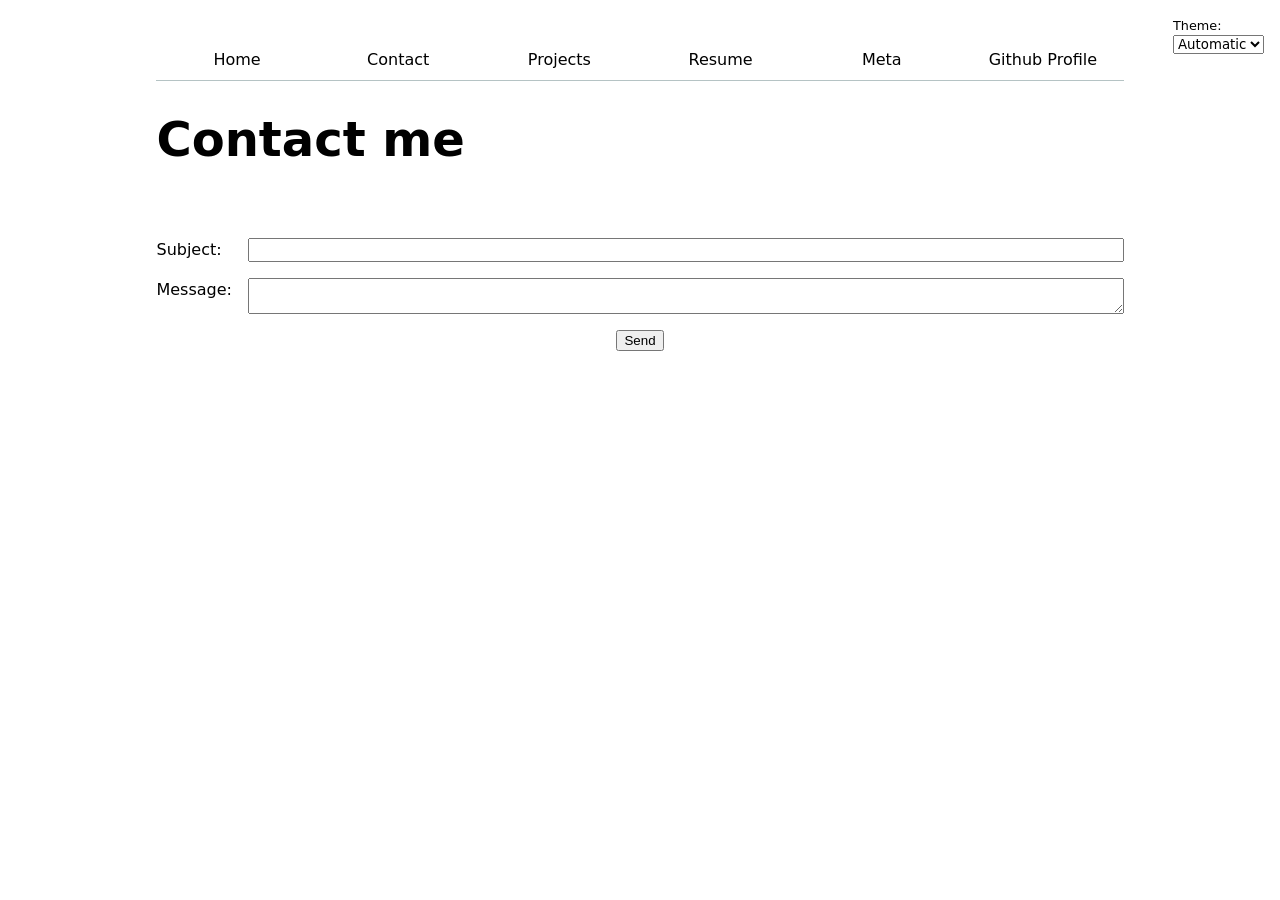
<file: contact/index.html>
<!DOCTYPE html>
<html lang="en">
<head>
    <meta charset="UTF-8">
    <meta name="viewport" content="width=device-width, initial-scale=1.0">
    <title>Contact</title>
    <link rel="stylesheet" href="../style.css">
</head>
<body>
    <h1> Contact me</h1>
    <form action="mailto:jppolizzi@ucsd.edu" method="GET">
        <br>
        <label>Subject:<input name="subject"></label>
        <label>Message:<textarea name="body"></textarea></label>

        <button type="submit">Send</button>
    </form>
<script type="module" src="../global.js"></script>
</body>
</html>
</file>
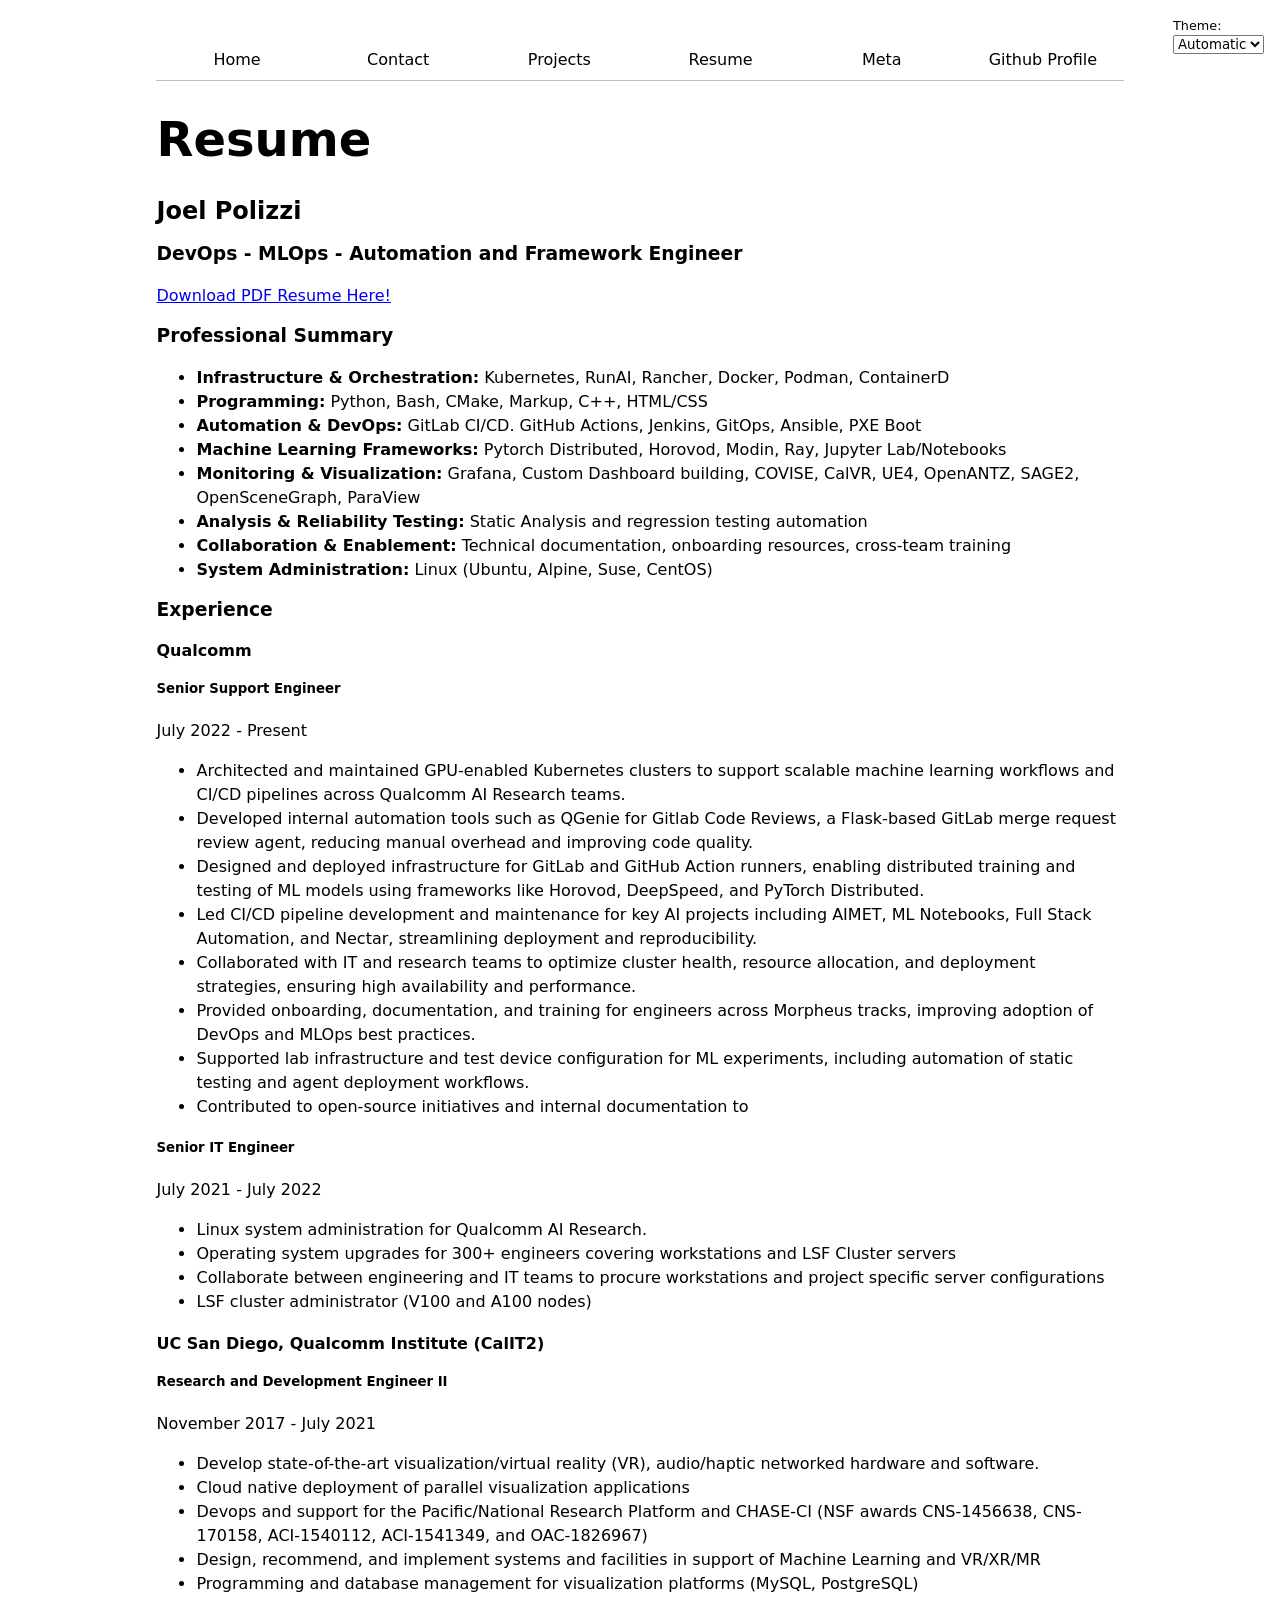
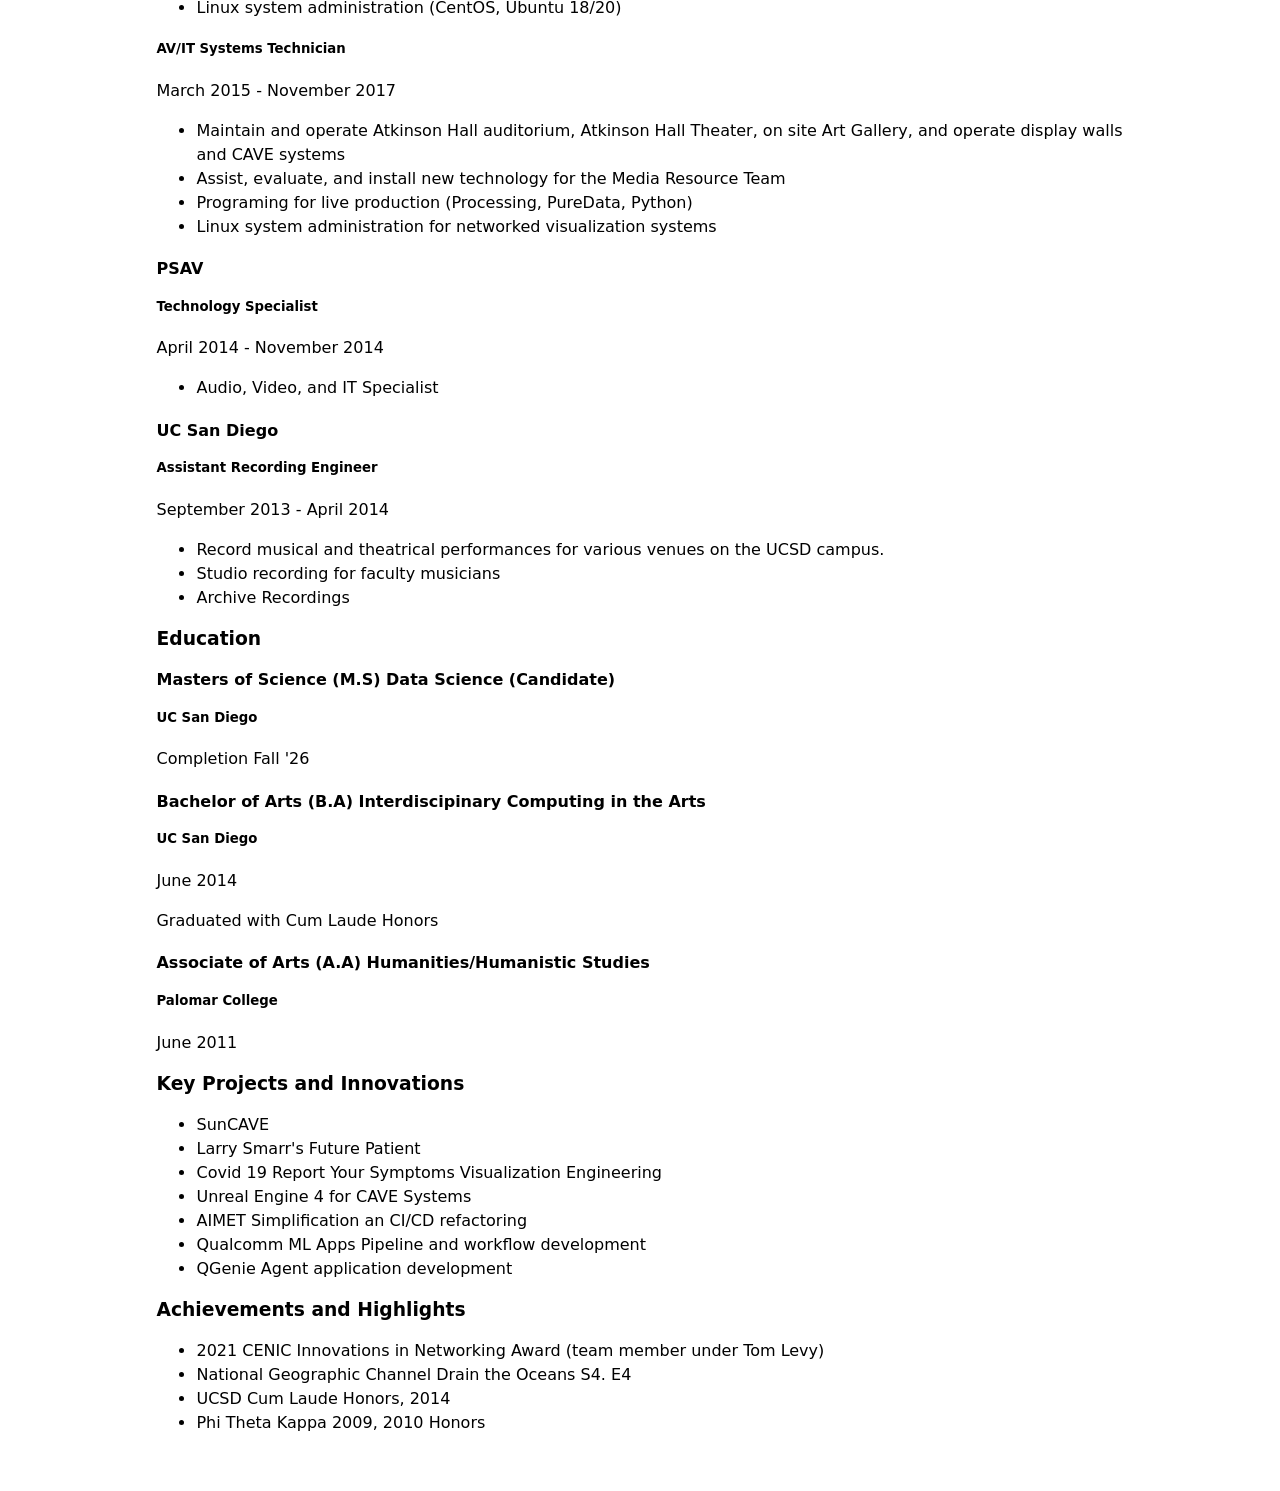
<file: resume/index.html>
<!DOCTYPE html>
<html lang="en">
<head>
    <meta charset="UTF-8">
    <meta name="viewport" content="width=device-width, initial-scale=1.0">
    <title>CV/Resume</title>
    <link rel="stylesheet" href="../style.css">
</head>
<body>
    <h1>Resume</h1>
    
    <h2>Joel Polizzi</h2>
    <h3>DevOps - MLOps - Automation and Framework Engineer</h3>

<a href="../documents/jpolizzi_resume-2026.pdf" download=Joel_Polizzi_Resume.pdf> Download PDF Resume Here! </a>
    <section>
        <h3>Professional Summary</h3>
        <ul>
            <li><strong>Infrastructure & Orchestration:</strong> Kubernetes, RunAI, Rancher, Docker, Podman, ContainerD</li>
            <li><strong>Programming:</strong> Python, Bash, CMake, Markup, C++, HTML/CSS</li>
            <li><strong>Automation & DevOps:</strong> GitLab CI/CD. GitHub Actions, Jenkins, GitOps, Ansible, PXE Boot</li>
            <li><strong>Machine Learning Frameworks:</strong> Pytorch Distributed, Horovod, Modin, Ray, Jupyter Lab/Notebooks</li>
            <li><strong>Monitoring & Visualization:</strong> Grafana, Custom Dashboard building, COVISE, CalVR, UE4, OpenANTZ, SAGE2, OpenSceneGraph, ParaView</li>
            <li><strong>Analysis & Reliability Testing:</strong> Static Analysis and regression testing automation</li>
            <li><strong>Collaboration & Enablement:</strong> Technical documentation, onboarding resources, cross-team training</li>
            <li><strong>System Administration:</strong> Linux (Ubuntu, Alpine, Suse, CentOS)</li>
        </ul>
    </section>
    <section>
        <h3>Experience</h3>
        <article>
            <h4>Qualcomm</h4>
            <h5>Senior Support Engineer</h5>
            <time datetime="2022-07">July 2022 - Present</time>
            <ul>
                <li>Architected and maintained GPU-enabled Kubernetes clusters to support scalable machine learning workflows and CI/CD pipelines across Qualcomm AI Research teams.</li>
                <li>Developed internal automation tools such as QGenie for Gitlab Code Reviews, a Flask-based GitLab merge request review agent, reducing manual overhead and improving code quality. </li>
                <li>Designed and deployed infrastructure for GitLab and GitHub Action runners, enabling distributed training and testing of ML models using frameworks like Horovod, DeepSpeed, and PyTorch Distributed.</li>
                <li>Led CI/CD pipeline development and maintenance for key AI projects including AIMET, ML Notebooks, Full Stack Automation, and Nectar, streamlining deployment and reproducibility.</li>
                <li>Collaborated with IT and research teams to optimize cluster health, resource allocation, and deployment strategies, ensuring high availability and performance. </li>
                <li>Provided onboarding, documentation, and training for engineers across Morpheus tracks, improving adoption of DevOps and MLOps best practices.</li>
                <li>Supported lab infrastructure and test device configuration for ML experiments, including automation of static testing and agent deployment workflows.</li>
                <li>Contributed to open-source initiatives and internal documentation to</li>
            </ul>
            <h5>Senior IT Engineer</h5>
            <time datetime="2021-07">July 2021 - July 2022</time>
            <ul>
                <li>Linux system administration for Qualcomm AI Research.</li>
                <li>Operating system upgrades for 300+ engineers covering workstations and LSF Cluster servers </li>
                <li>Collaborate between engineering and IT teams to procure workstations and project specific server configurations</li>
                <li>LSF cluster administrator (V100 and A100 nodes)</li>
            </ul>
        </article>
        <article>
            <h4>UC San Diego, Qualcomm Institute (CalIT2)</h4>
            <h5>Research and Development Engineer II</h5>
            <time datetime="2017-11">November 2017 - July 2021</time>
            <ul>
                <li>Develop state-of-the-art visualization/virtual reality (VR), audio/haptic networked hardware and software.</li>
                <li>Cloud native deployment of parallel visualization applications </li>
                <li>Devops and support for the Pacific/National Research Platform and CHASE-CI (NSF awards CNS-1456638, CNS-170158, ACI-1540112, ACI-1541349, and OAC-1826967)</li>
                <li>Design, recommend, and implement systems and facilities in support of Machine Learning and VR/XR/MR</li>
                <li>Programming and database management for visualization platforms (MySQL, PostgreSQL)</li>
                <li>Linux system administration (CentOS, Ubuntu 18/20)</li>
            </ul>
            <h5>AV/IT Systems Technician</h5>
            <time datetime="2015-03">March 2015 - November 2017</time>
            <ul>
                <li>Maintain and operate Atkinson Hall auditorium, Atkinson Hall Theater, on site Art Gallery, and operate display walls and CAVE systems</li>
                <li>Assist, evaluate, and install new technology for the Media Resource Team</li>
                <li>Programing for live production (Processing, PureData, Python)</li>
                <li>Linux system administration for networked visualization systems</li>
            </ul>
        </article>
        <article>
            <h4>PSAV</h4>
            <h5>Technology Specialist</h5>
            <time datetime="2014-04">April 2014 - November 2014</time>
            <ul>
                <li>Audio, Video, and IT Specialist</li>
            </ul>
        </article>
        <article>
            <h4>UC San Diego</h4>
            <h5>Assistant Recording Engineer</h5>
            <time datetime="2013-09">September 2013 - April 2014</time>
            <ul>
                <li>Record musical and theatrical performances for various venues on the UCSD campus.</li>
                <li>Studio recording for faculty musicians</li>
                <li>Archive Recordings</li>
            </ul>
        </article>
    </section>
    <section>
        <h3>Education</h3>
        <article>
            <h4>Masters of Science (M.S) Data Science (Candidate)</h4> 
            <h5>UC San Diego</h5>
            <p>Completion Fall '26</p>
        </article>
        <article>
            <h4>Bachelor of Arts (B.A) Interdiscipinary Computing in the Arts</h4>
            <h5>UC San Diego</h5>
            <time datetime="2014-06">June 2014</time>
            <p>Graduated with Cum Laude Honors</p>
        </article>
        <article>
            <h4> Associate of Arts (A.A) Humanities/Humanistic Studies</h4>
            <h5>Palomar College</h5>
            <time datetime="2011-06">June 2011</time>
        </article>
    </section>
    <section>
        <h3>Key Projects and Innovations</h3>
        <ul>
            <li>SunCAVE</li>
            <li>Larry Smarr's Future Patient</li>
            <li>Covid 19 Report Your Symptoms Visualization Engineering</li>
            <li>Unreal Engine 4 for CAVE Systems</li>
            <li>AIMET Simplification an CI/CD refactoring</li>
            <li>Qualcomm ML Apps Pipeline and workflow development</li>
            <li>QGenie Agent application development</li>
        </ul>
    </section>
    <section>
        <h3>Achievements and Highlights</h3>
        <ul>
            <li>2021 CENIC Innovations in Networking Award (team member under Tom Levy)</li>
            <li>National Geographic Channel Drain the Oceans S4. E4</li>
            <li>UCSD Cum Laude Honors, 2014</li>
            <li>Phi Theta Kappa 2009, 2010 Honors</li>
        </ul>
    </section>
<script type="module" src="../global.js"></script>
</body>
</html>
</file>
<file: style.css>
:root {
  --color-accent: oklch(82.819% 0.19576 150.553);
  color-scheme: light dark;
}

html {
  accent-color: var(--color-accent);
}

body {
  font: 100%/1.5 system-ui;
  max-width: 95ch;
  margin-inline: auto;
  padding: 2rem;
}

nav ul,
nav li {
  display: contents;
}

nav {
  --border-color: oklch(50% 10% 200 / 40%);
  display: flex;
  margin-bottom: 1rem;
  border-bottom-width: 1px;
  border-bottom-style: solid;
  border-bottom-color: var(--border-color);
}

nav a {
  flex: 1;
  text-decoration: none;
  color: inherit;
  text-align: center;
  padding: 0.5em;
}

nav a.current {
  border-bottom: 0.4em solid var(--border-color);
  padding-bottom: 0.1em;
}

nav a:hover {
  border-bottom: 0.4em solid var(--color-accent);
  padding-bottom: 0.1em;
  background-color: color-mix(in oklch, var(--color-accent), canvas 85%);
}

form {
  display: grid;
  grid-template-columns: auto 1fr;
  gap: 1em;
}

label {
    display: grid;
    grid-template-columns: subgrid;
    grid-column: 1 / -1;
  }

button[type="submit"] {
    grid-column: 1 / -1;
    width: fit-content;
    margin-inline: auto;
  }

.projects {
  display: grid;
  grid-template-columns: repeat(auto-fill, minmax(15em, 1fr));
  gap: 1em;
}

.projects article {
  display: grid;
  grid-template-rows: subgrid;
  grid-row: span 3;
  gap: 1em;
}

.projects article > a {
  display: grid;
  grid-template-rows: subgrid;
  grid-row: span 2;
  gap: 1em;
  color: inherit;
  text-decoration: none;
}

.projects article img {
  width: 100%;
  height: 12em;
  object-fit: contain;
}

.projects article p {
  margin: 0;
}

.project-year {
  font-family: Baskerville, serif;
  font-variant-numeric: oldstyle-nums;
  color: gray;
  margin-top: 0.5em;
}

.projects article h2 {
  margin: 0;
}

h1, h2, h3, h4, h5, h6 {
  line-height: 1.1;
  text-wrap: balance;
}

h1 {
  font-size: 300%;
}

label.color-scheme {
  position: absolute;
  top: 1rem;
  right: 1rem;
  font-size: 80%;
}

label.color-scheme select {
  font-family: inherit;
}

.center-image {
  display: block;
  margin: 0 auto;
}

.github-stats {
  display: grid;
  grid-template-columns: repeat(4, 1fr);
}

.github-stats dt {
  grid-row: 1;
  font-size: 1.0rem;
}

.github-stats dd {
  grid-row: 2;
  margin: 0;
  font-size: 1.5rem;
}

.container {
  display: flex;
  align-items: center;
  gap: 1em;
}

#projects-pie-plot {
  max-width: 20em;
  flex-shrink: 0;
  margin-block: 2em;
  overflow: visible;
}

.legend {
  flex: 1;
  list-style: none;
  display: grid;
  grid-template-columns: repeat(auto-fill, minmax(9em, 1fr));
  gap: 1em;
  padding: 1em;
  margin: 1em 0;
  border: 1px solid gray;
}

.legend-item {
  display: flex;
  align-items: center;
  gap: 0.5em;
}

.legend .swatch {
  display: inline-block;
  aspect-ratio: 1 / 1;
  width: 1em;
  background-color: var(--color);
  border-radius: 50%;
}

&:has(path:hover) {
  path:not(:hover) {
    opacity: 0.5;
  }
}

path {
  transition: 300ms;
}

.selected {
  --color: oklch(66.021% 0.30639 326.524) !important;


  &:is(path) {
    fill: var(--color);
  }
}

path {
  cursor: pointer;
}

.stats {
  display: grid;
  grid-auto-flow: column;
  grid-template-rows: auto auto;
  gap: 0.25em 1em;
}

.stats dt {
  grid-row: 1;
  font-size: 0.9rem;
  text-transform: uppercase;
  color: gray;
}

.stats dd {
  grid-row: 2;
  margin: 0;
  font-size: 1.5rem;
}

.gridlines .tick line {
  stroke-opacity: 0.3;
}

.gridlines .domain {
  display: none;
}

dl.info {
  display: grid;
  grid-template-columns: auto 1fr;
  gap: 0.25em 1em;
  margin: 0;
  transition-duration: 500ms;
  transition-property: opacity, visibility;
}

dl.info[hidden]:not(:hover, :focus-within) {
  opacity: 0;
  visibility: hidden;
}

dl.info dt {
  grid-column: 1;
  margin: 0;
  font-size: 0.85em;
  color: gray;
}

dl.info dd {
  grid-column: 2;
  margin: 0;
  font-weight: bold;
}

.tooltip {
  position: fixed;
  top: 1em;
  left: 1em;
  z-index: 10;
  padding: 0.75em 1em;
  border-radius: 0.5em;
  /* Canvas follows the site's light/dark color-scheme */
  background-color: color-mix(in oklch, Canvas 80%, transparent);
  backdrop-filter: blur(6px);
  box-shadow: 0 2px 8px rgb(0 0 0 / 15%);
}

circle {
  transition: 200ms;
  transform-origin: center;
  transform-box: fill-box;

  @starting-style {
    r: 0;
  }
}

circle:hover {
  transform: scale(1.5);
}

@keyframes marching-ants {
  to {
    stroke-dashoffset: -8; /* 5 + 3 */
  }
}

.selection {
  fill-opacity: 0.1;
  stroke: currentColor;
  stroke-opacity: 0.7;
  stroke-dasharray: 5 3;
  animation: marching-ants 2s linear infinite;
}

circle.selected {
  fill: #ff6b6b;
}

#files {
  display: grid;
  grid-template-columns: 1fr 4fr;

  > div {
    grid-column: 1 / -1;
    display: grid;
    grid-template-columns: subgrid;
  }

  dt {
    grid-column: 1;
  }

  dt small {
    display: block;
    font-size: 0.75em;
    opacity: 0.6;
  }

  dd {
    grid-column: 2;
    display: flex;
    flex-wrap: wrap;
    align-items: start;
    align-content: start;
    gap: 0.15em;
    padding-top: 0.6em;
    margin-left: 0;
  }
}

.loc {
  display: flex;
  width: 0.5em;
  aspect-ratio: 1;
  background: var(--color);
  border-radius: 50%;
}

#scrolly-1 {
  position: relative;
  display: flex;
  gap: 1rem;

  > * {
    flex: 1;
  }
}

#scatter-story {
  position: relative;
}

#scatter-plot {
  position: sticky;
  top: 0;
  left: 0;
  bottom: auto;
  align-self: start; /* size to content (scatter plot + files) so sticky still works */
}

/* Space out story steps so each commit gets its own stretch of scrolling */
#scatter-story .step {
  padding-bottom: 40vh;
}
</file>
